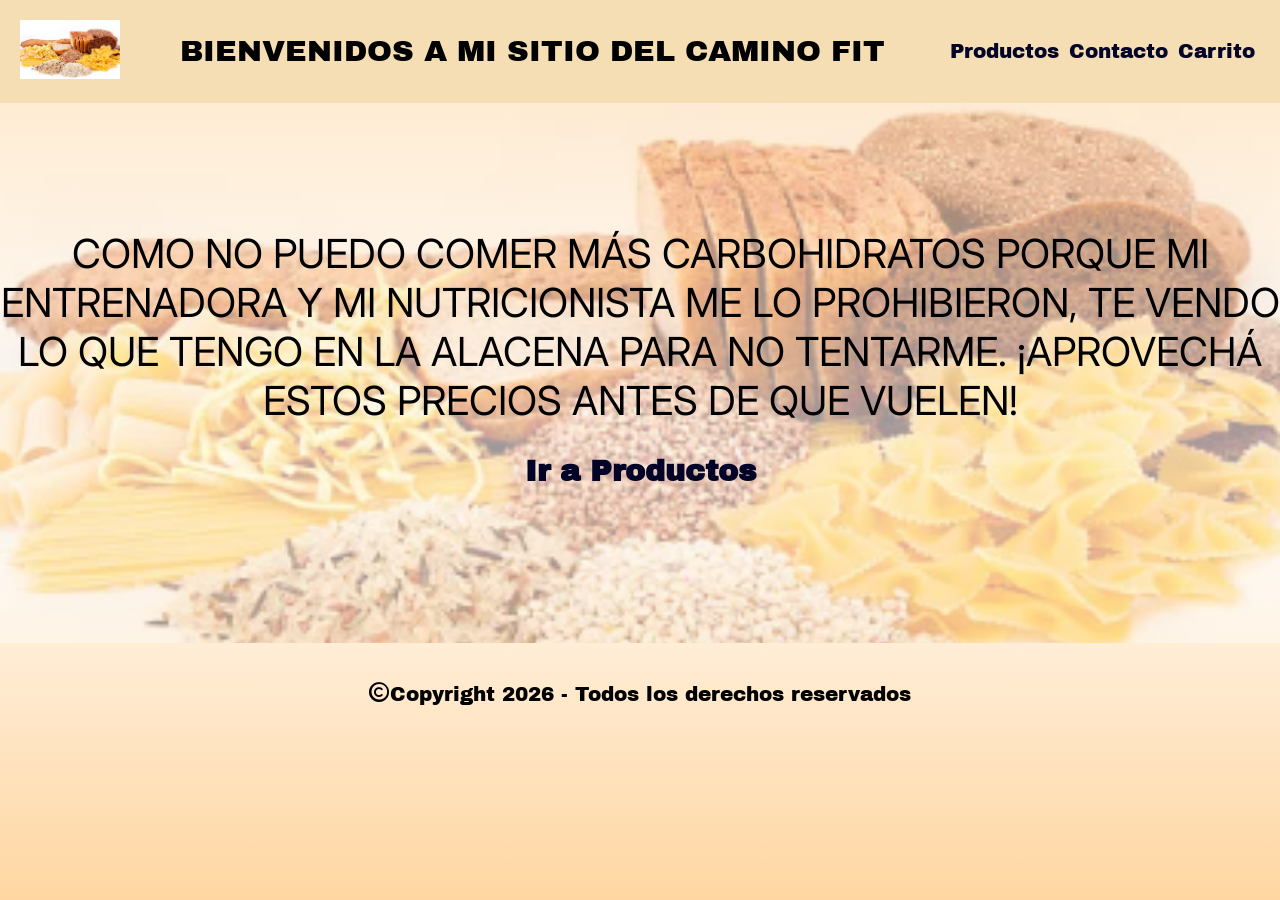
<file: index.html>
<!doctype html>
<html lang="esp">
  <head>
    <meta charset="UTF-8" />
    <meta name="viewport" content="width=device-width, initial-scale=1.0" />

    <title>Mi nueva web</title>
    <link rel="icon" type="image/png" href="imagenes/iconos/corazon.png" />

    <link rel="preconnect" href="https://fonts.googleapis.com" />
    <link rel="preconnect" href="https://fonts.gstatic.com" crossorigin />
    <link
      href="https://fonts.googleapis.com/css2?family=Archivo+Black&family=Inter:ital,opsz,wght@0,14..32,100..900;1,14..32,100..900&display=swap"
      rel="stylesheet"
    />

    <link rel="preconnect" href="https://fonts.googleapis.com" />
    <link rel="preconnect" href="https://fonts.gstatic.com" crossorigin />
    <link
      href="https://fonts.googleapis.com/css2?family=Inter:ital,opsz,wght@0,14..32,100..900;1,14..32,100..900&display=swap"
      rel="stylesheet"
    />

    <link
      rel="stylesheet"
      href="https://cdnjs.cloudflare.com/ajax/libs/font-awesome/6.0.0-beta3/css/
all.min.css"
    />

    <link rel="stylesheet" href="./css/styles.css" />
  </head>
  <body>
    <header>
      <a href="index.html"
        ><img
          id="logo"
          src="imagenes/logo.png"
          alt="Logo del sitio, imagen de carbohidratos"
      /></a>
      <h1 class="header header__titulo header__titulo--fuente">
        Bienvenidos a mi sitio del camino fit
      </h1>
      <nav>
        <ul class="nav-header">
          <li><a href="./paginas/productos.html">Productos</a></li>
          <li><a href="./paginas/contacto.html">Contacto</a></li>
          <li><a href="./paginas/carrito.html">Carrito</a></li>
        </ul>
      </nav>
    </header>
    <main class="main-index">
      <p class="parrafo-index">
        Como no puedo comer más carbohidratos porque mi entrenadora y mi
        nutricionista me lo prohibieron, te vendo lo que tengo en la alacena
        para no tentarme. ¡Aprovechá estos precios antes de que vuelen!
      </p>
      <a href="./paginas/productos.html"><h2 class="h2-index">Ir a Productos</h2></a>
    </main>
    <footer>
      <i class="fa-regular fa-copyright"></i> Copyright 2026 - Todos los
      derechos reservados
    </footer>
  </body>
</html>
</file>
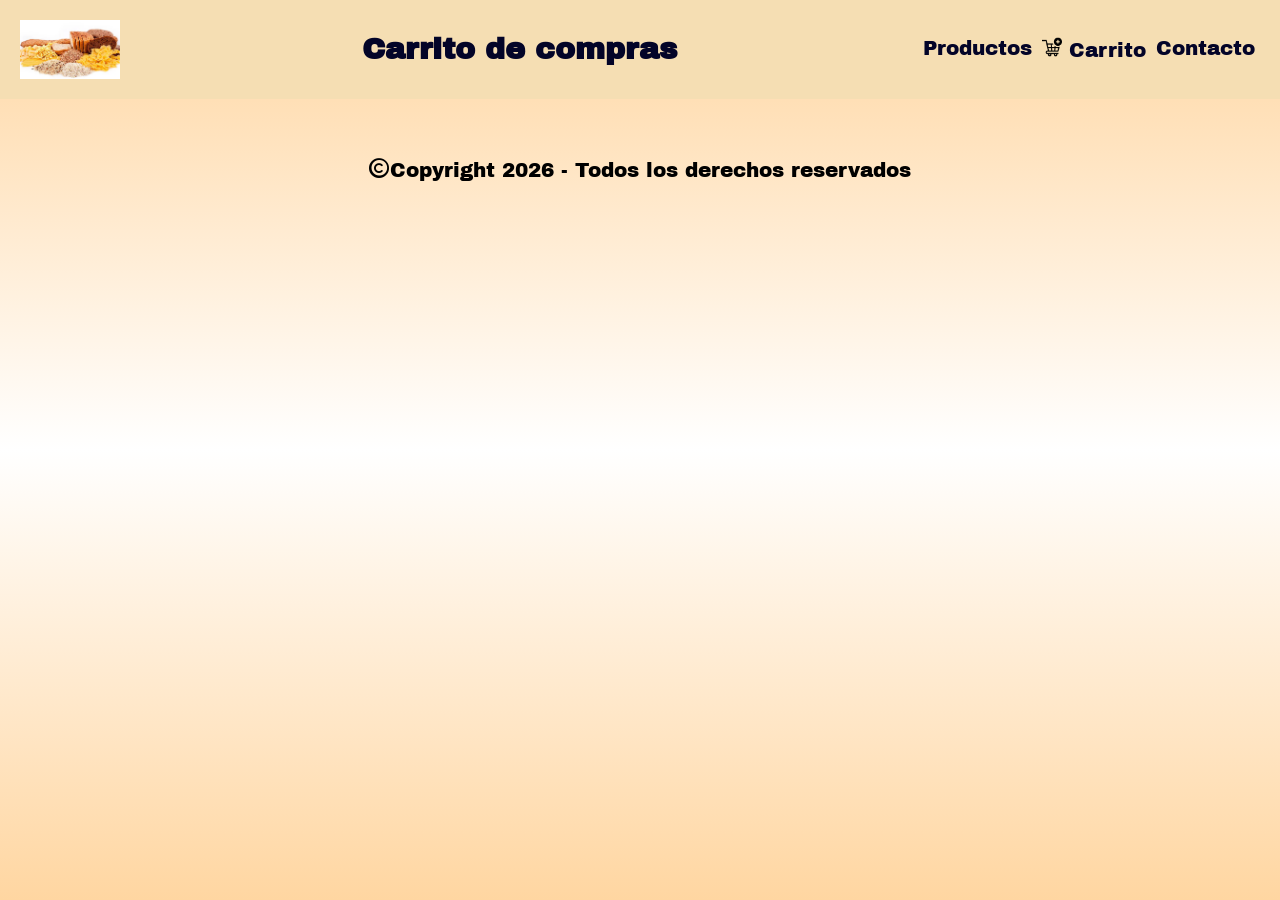
<file: paginas/carrito.html>
<html lang="esp">
  <head>
    <meta charset="UTF-8" />
    <meta name="viewport" content="width=device-width, initial-scale=1.0" />
    <title>Carrito</title>
    <link
      rel="icon"
      type="image/png"
      href="../imagenes/iconos/anadir-al-carrito.png"
    />

    <link rel="preconnect" href="https://fonts.googleapis.com" />
    <link rel="preconnect" href="https://fonts.gstatic.com" crossorigin />
    <link
      href="https://fonts.googleapis.com/css2?family=Archivo+Black&family=Inter:ital,opsz,wght@0,14..32,100..900;1,14..32,100..900&display=swap"
      rel="stylesheet"
    />

    <link rel="preconnect" href="https://fonts.googleapis.com" />
    <link rel="preconnect" href="https://fonts.gstatic.com" crossorigin />
    <link
      href="https://fonts.googleapis.com/css2?family=Inter:ital,opsz,wght@0,14..32,100..900;1,14..32,100..900&display=swap"
      rel="stylesheet"
    />

    <link
      rel="stylesheet"
      href="https://cdnjs.cloudflare.com/ajax/libs/font-awesome/6.0.0-beta3/css/
all.min.css"
    />

    <link rel="stylesheet" href="../css/styles.css" />
  </head>
  <body>
    <header>
      <a href="../index.html"
        ><img
          id="logo"
          src="../imagenes/logo.png"
          alt="Logo del sitio, imagen de carbohidratos"
      /></a>
      <a href="../index.html"><h1>Carrito de compras</h1></a>
      <nav>
        <ul class="nav-header">
          <li><a href="./productos.html">Productos</a></li>
          <li><a href="./carrito.html"><img
                    src="../imagenes/iconos/carrito.png"
                    alt="icono de instagram"
                    class="icono"
                  /> Carrito</a></li>
          <li><a href="./contacto.html">Contacto</a></li>
        </ul>
      </nav>
    </header>
    <main></main>
    <footer>
      <i class="fa-regular fa-copyright"></i> Copyright 2026 - Todos los
      derechos reservados
    </footer>
  </body>
</html>
</file>
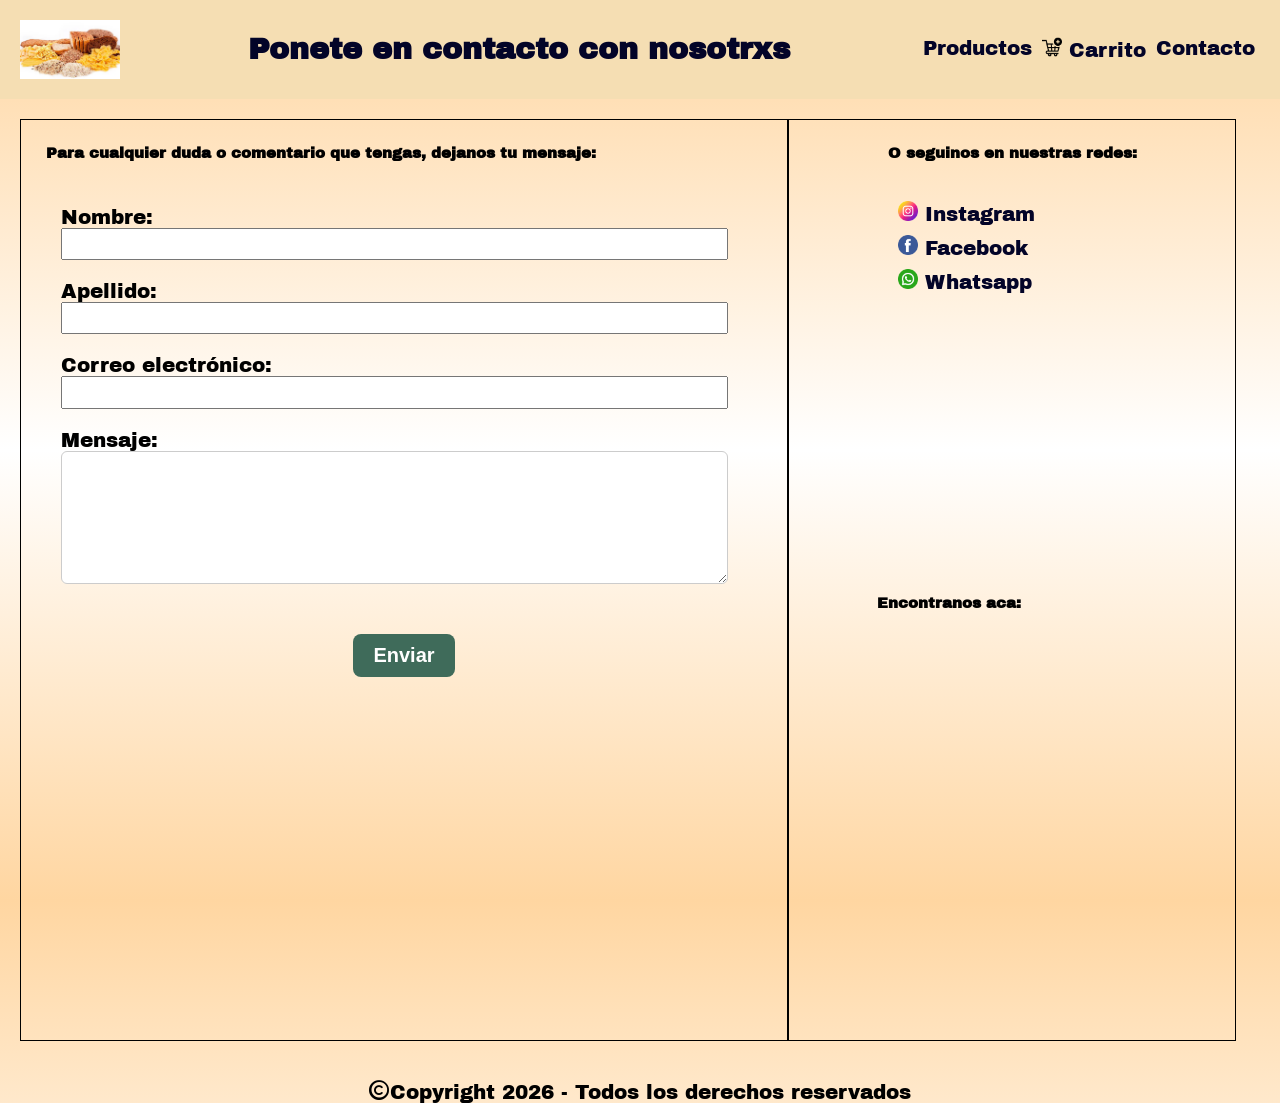
<file: paginas/contacto.html>
<html lang="esp">
  <head>
    <meta charset="UTF-8" />
    <meta name="viewport" content="width=device-width, initial-scale=1.0" />
    <title>Contacto</title>
    <link
      rel="icon"
      type="image/png"
      href="../imagenes/iconos/conversacion.png"
    />

    <link rel="preconnect" href="https://fonts.googleapis.com" />
    <link rel="preconnect" href="https://fonts.gstatic.com" crossorigin />
    <link
      href="https://fonts.googleapis.com/css2?family=Archivo+Black&family=Inter:ital,opsz,wght@0,14..32,100..900;1,14..32,100..900&display=swap"
      rel="stylesheet"
    />

    <link rel="preconnect" href="https://fonts.googleapis.com" />
    <link rel="preconnect" href="https://fonts.gstatic.com" crossorigin />
    <link
      href="https://fonts.googleapis.com/css2?family=Inter:ital,opsz,wght@0,14..32,100..900;1,14..32,100..900&display=swap"
      rel="stylesheet"
    />

    <link
      rel="stylesheet"
      href="https://cdnjs.cloudflare.com/ajax/libs/font-awesome/6.0.0-beta3/css/
all.min.css"
    />

    <link rel="stylesheet" href="../css/styles.css" />
  </head>
  <body>
    <header>
      <a href="../index.html">
        <img
          id="logo"
          src="../imagenes/logo.png"
          alt="Logo del sitio, imagen de carbohidratos"
      /></a>
      <a href="../index.html"><h1>Ponete en contacto con nosotrxs</h1></a>
      <nav>
        <ul class="nav-header">
          <li><a href="./productos.html">Productos</a></li>
          <li><a href="./carrito.html"><img
                    src="../imagenes/iconos/carrito.png"
                    alt="icono de instagram"
                    class="icono"> Carrito</a></li>
          <li><a href="./contacto.html">Contacto</a></li>
        </ul>
      </nav>
    </header>
    <main class="main-contacto">
      <section class="section-formulario-contacto">
        <h2 class="parrafo-contacto">
          Para cualquier duda o comentario que tengas, dejanos tu mensaje:
        </h2>
        <form action="https://formspree.io/f/mjyvbglk" method="POST">
          <div class="datos-formulario-contenedor">
            <label class="etiqueta-contacto"
              >Nombre:
              <input
                class="input-contacto"
                type="text"
                name="nombre"
                required
              />
            </label>
            <label class="etiqueta-contacto"
              >Apellido:
              <input
                class="input-contacto"
                type="text"
                name="apellido"
                required
              />
            </label>
            <label class="etiqueta-contacto"
              >Correo electrónico:
              <input
                class="input-contacto"
                type="email"
                name="correo"
                required
              />
            </label>
            <label class="etiqueta-contacto"
              >Mensaje:
              <textarea name="mensaje" rows="2" cols="1" required></textarea>
            </label>
          </div>
          <div class="boton-formulario-contenedor">
            <button class="boton-formulario" type="submit">Enviar</button>
          </div>
        </form>
      </section>
      <aside>
        <div class="aside-arriba">
          <h2 class="parrafo-contacto">O seguinos en nuestras redes:</h2>
          <nav>
            <ul class="nav-contacto">
              <li>
                <a href="https://www.instagram.com/musculosya/"
                  ><img
                    src="../imagenes/iconos/instagram.png"
                    alt="icono de instagram"
                    class="icono"
                  />
                  Instagram
                </a>
              </li>
              <li>
                <a href="https://www.facebook.com/musculosya.zonaoeste/"
                  ><img
                    src="../imagenes/iconos/facebook.png"
                    alt="icono de facebook"
                    class="icono"
                  />
                  Facebook
                </a>
              </li>
              <li>
                <a href="https://wa.me/1161865703"
                  ><img
                    src="../imagenes/iconos/whatsapp.png"
                    alt="icono de whatsapp"
                    class="icono"
                  />
                  Whatsapp
                </a>
              </li>
            </ul>
          </nav>
        </div>
        <div class="aside-abajo">
          <h2 class="parrafo-contacto">Encontranos aca:</h2>
          <iframe
            src="https://www.google.com/maps/embed?pb=!1m18!1m12!1m3!1d3284.0413905733244!2d-58.394436625653896!3d-34.6031148574639!2m3!1f0!2f0!3f0!3m2!1i1024!2i768!4f13.1!3m3!1m2!1s0x95bccac1aa59bb85%3A0x7429dcd7f99bed7f!2sMUSCULOSYA!5e0!3m2!1ses-419!2sar!4v1790333582662!5m2!1ses-419!2sar"
            style="border: 0"
            allowfullscreen=""
            loading="lazy"
            referrerpolicy="strict-origin-when-cross-origin"
          ></iframe>
        </div>
      </aside>
    </main>
    <footer>
      <i class="fa-regular fa-copyright"></i> Copyright 2026 - Todos los
      derechos reservados
    </footer>
  </body>
</html>
</file>
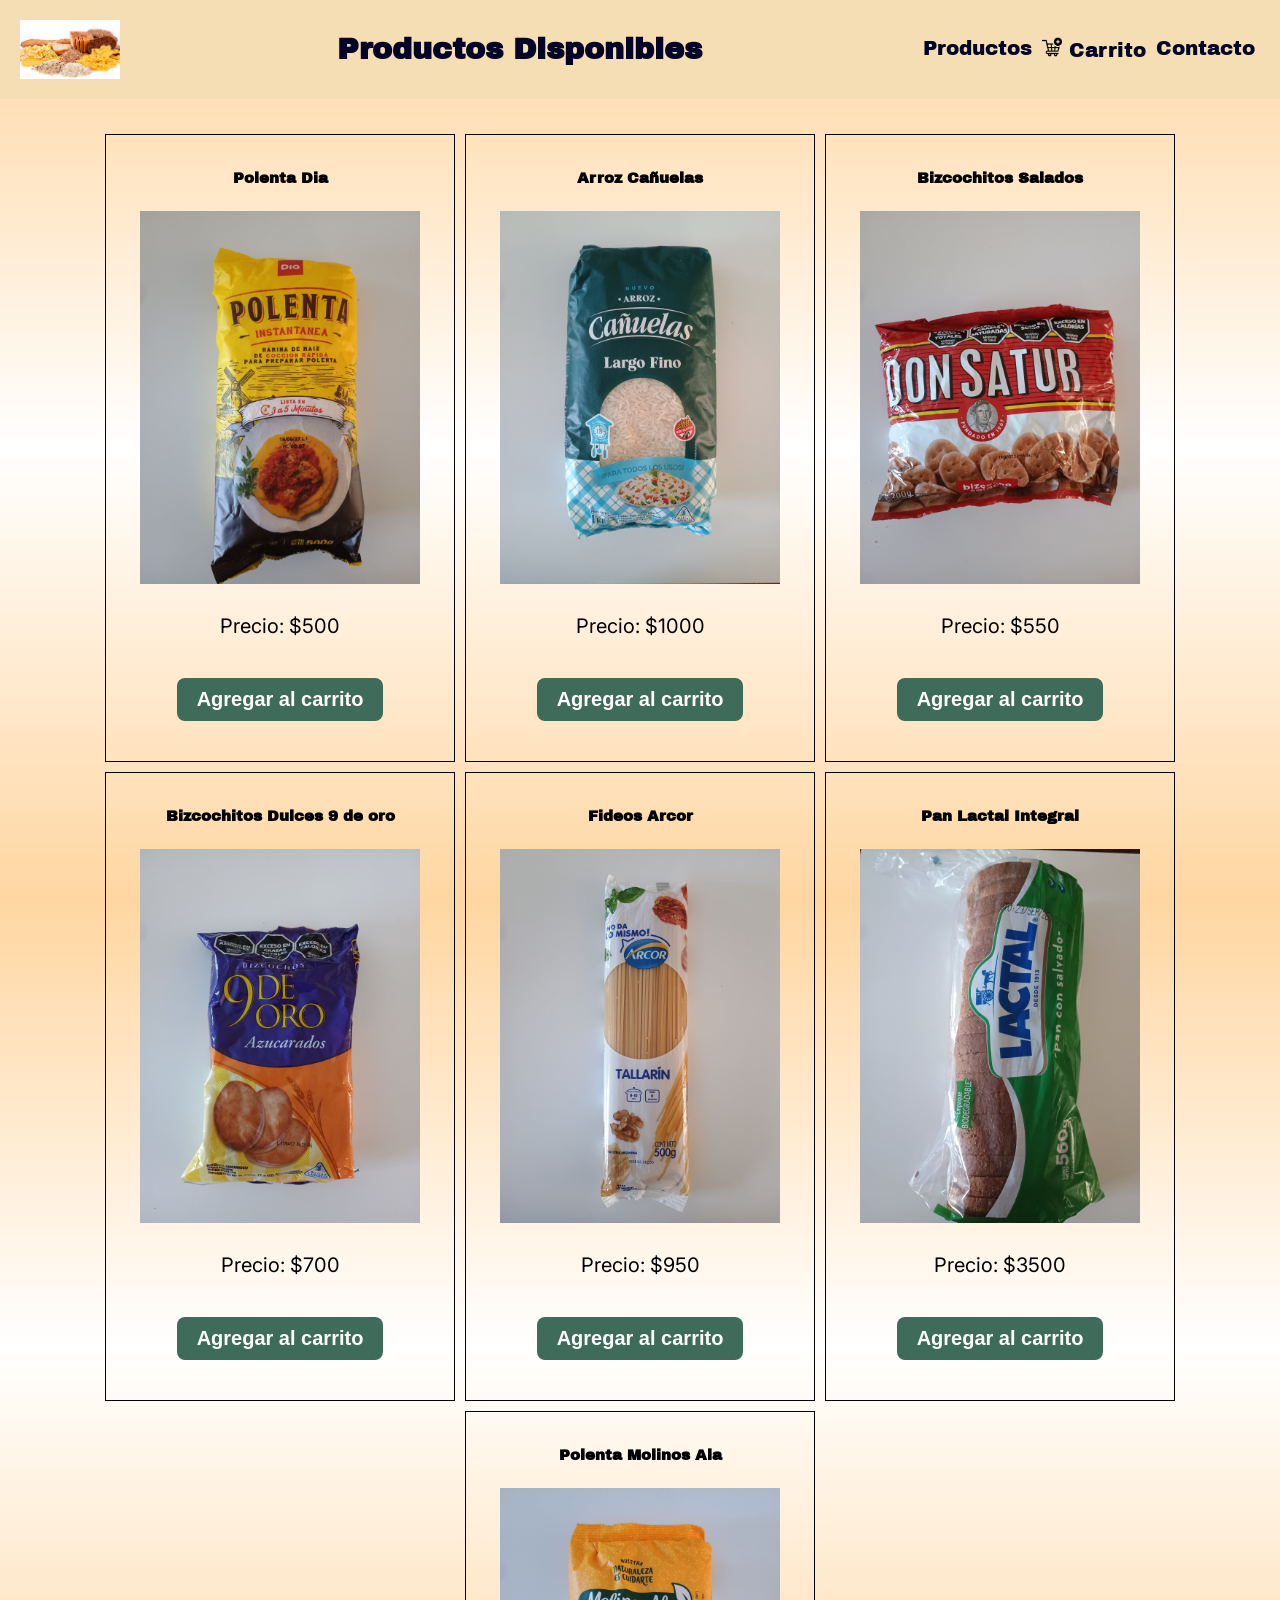
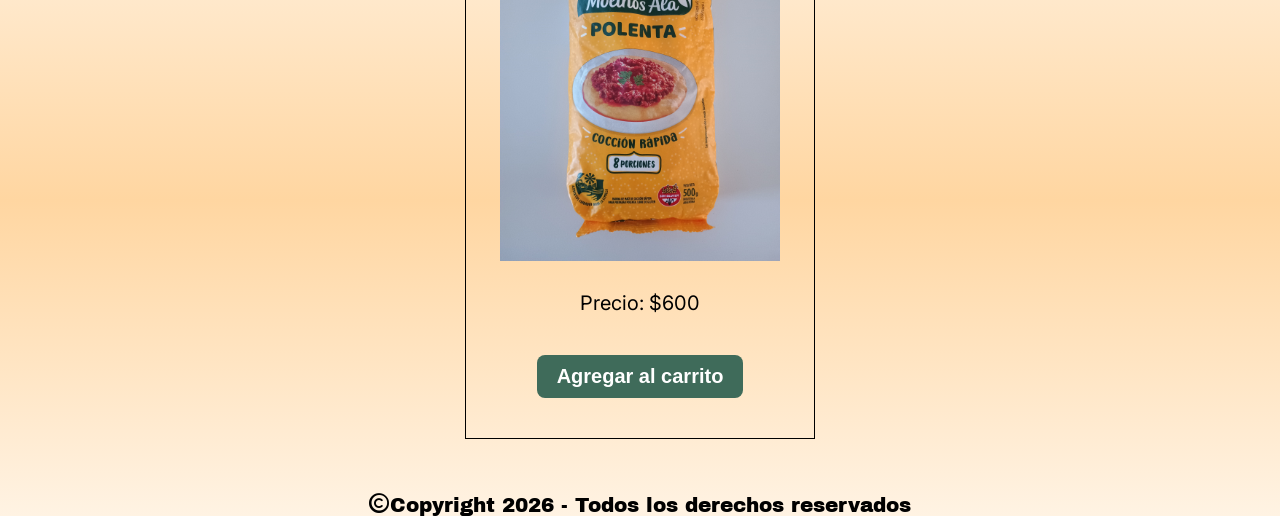
<file: paginas/productos.html>
<html lang="esp">
  <head>
    <meta charset="UTF-8" />
    <meta name="viewport" content="width=device-width, initial-scale=1.0" />
    <title>Carrito</title>
    <link
      rel="icon"
      type="image/png"
      href="../imagenes/iconos/carrito.png"
    />

    <link rel="preconnect" href="https://fonts.googleapis.com" />
    <link rel="preconnect" href="https://fonts.gstatic.com" crossorigin />
    <link
      href="https://fonts.googleapis.com/css2?family=Archivo+Black&family=Inter:ital,opsz,wght@0,14..32,100..900;1,14..32,100..900&display=swap"
      rel="stylesheet"
    />

    <link rel="preconnect" href="https://fonts.googleapis.com" />
    <link rel="preconnect" href="https://fonts.gstatic.com" crossorigin />
    <link
      href="https://fonts.googleapis.com/css2?family=Inter:ital,opsz,wght@0,14..32,100..900;1,14..32,100..900&display=swap"
      rel="stylesheet"
    />

    <link
      rel="stylesheet"
      href="https://cdnjs.cloudflare.com/ajax/libs/font-awesome/6.0.0-beta3/css/
all.min.css"
    />

    <link rel="stylesheet" href="../css/styles.css" />
  </head>
  <body>
    <header>
      <a href="../index.html"
        ><img
          id="logo"
          src="../imagenes/logo.png"
          alt="Logo del sitio, imagen de carbohidratos"
      /></a>
      <a href="../index.html"><h1>Productos Disponibles</h1></a>
      <nav>
        <ul class="nav-header">
          <li><a href="../index.html">Productos</a></li>
          <li><a href="./carrito.html"><img
                    src="../imagenes/iconos/carrito.png"
                    alt="icono de instagram"
                    class="icono"> Carrito</a></li>
          <li><a href="./contacto.html">Contacto</a></li>
        </ul>
      </nav>
    </header>
    <main class="main-carrito">
      <section class="articulos_carrito">
        <article>
          <h2>Polenta Dia</h2>
          <img
            src="../imagenes/carrito/articulos/Polenta Dia.jpg"
            alt="Imagen de Polenta Dia"
            class="foto_articulo"
          />
          <p>Precio: $500</p>
          <button class="btn" type="submit">Agregar al carrito</button>
        </article>
        <article>
          <h2>Arroz Cañuelas</h2>
          <img
            src="../imagenes/carrito/articulos/Arroz Cañuelas.jpg"
            alt="Imagen de Arroz Cañuelas"
            class="foto_articulo"
          />
          <p>Precio: $1000</p>
          <button class="btn" type="submit">Agregar al carrito</button>
        </article>
        <article>
          <h2>Bizcochitos Salados</h2>
          <img
            src="../imagenes/carrito/articulos/Bizcochitos Don Satur salados.jpg"
            alt="Imagen de Bizcochitos Don Satur salados"
            class="foto_articulo"
          />
          <p>Precio: $550</p>
          <button class="btn" type="submit">Agregar al carrito</button>
        </article>
        <article>
          <h2>Bizcochitos Dulces 9 de oro</h2>
          <img
            src="../imagenes/carrito/articulos/Bizcochitos 9 de oro dulces.jpg"
            alt="Imagen de Bizcochitos Dulces marca 9 de oro"
            class="foto_articulo"
          />
          <p>Precio: $700</p>
          <button class="btn" type="submit">Agregar al carrito</button>
        </article>
        <article>
          <h2>Fideos Arcor</h2>
          <img
            src="../imagenes/carrito/articulos/Fideos Arcor.jpg"
            alt="Imagen de Fideos Arcor"
            class="foto_articulo"
          />
          <p>Precio: $950</p>
          <button class="btn" type="submit">Agregar al carrito</button>
        </article>
        <article>
          <h2>Pan Lactal Integral</h2>
          <img
            src="../imagenes/carrito/articulos/Pan Lactal.jpg"
            alt="Imagen de Pan Lactal Integral"
            class="foto_articulo"
          />
          <p>Precio: $3500</p>
          <button class="btn" type="submit">Agregar al carrito</button>
        </article>
        <article>
          <h2>Polenta Molinos Ala</h2>
          <img
            src="../imagenes/carrito/articulos/Polenta Molinos Ala.jpg"
            alt="Imagen de Polenta Molinos Ala"
            class="foto_articulo"
          />
          <p>Precio: $600</p>
          <button class="btn" type="submit">Agregar al carrito</button>
        </article>
      </section>
    </main>
    <footer>
      <i class="fa-regular fa-copyright"></i> Copyright 2026 - Todos los
      derechos reservados
    </footer>
  </body>
</html>
</file>
<file: css/styles.css>
* {
  margin: 0px;
  padding: 0px;
  text-decoration: none;
  list-style: none;
  box-sizing: border-box;
}

html {
  font-size: 62.5%;
  width: 100vw;
  height: 100vh;
}

body {
  font-family: "Archivo Black", sans-serif;

  background: repeating-linear-gradient(
    rgb(255, 214, 161),
    white,
    rgb(255, 214, 161)
  );
}

header {
  background-color: transparent;
  display: flex;
  flex-direction: row;
  justify-content: space-between;
  align-items: center;
  flex-wrap: wrap;
  padding: 2em;
  position: sticky;
  top: 0;
  z-index: 100;
  background-color: wheat;
}

.header__titulo--fuente {
  color: black;
  text-transform: uppercase;
  font-size: 3em;
  font-weight: 400;
  font-style: normal;
}

h1 {
  display: flex;
  justify-content: center;
  font-size: 1.5em;
}

nav a:hover {
  color: #668277;
  font-weight: bold;
}

.nav-header {
  display: flex;
  flex-direction: row;
  justify-content: flex-end;
}

li {
  padding: 0.5rem;
}

a {
  color: rgb(3, 4, 40);
  font-size: 2em;
}

main {
  display: flex;
  flex-direction: column;
  margin: 2em;
}

p {
  color: black;
  font-family: "Inter", sans-serif;
  font-optical-sizing: auto;
  font-weight: 20rem;
  font-style: normal;
  font-size: 2rem;
}

#logo {
  width: 100px;
}

.main-index {
  position: relative;
  min-height: 60vh;
  margin: 0;
  display: flex;
  flex-direction: column;
  justify-content: center;
  align-items: center;
  color: #000000;
  text-align: center;
}

.main-index::before {
  content: "";
  position: absolute;
  top: 0;
  left: 0;
  width: 100%;
  height: 100%;
  background-image: url("../imagenes/logo.png");
  background-size: cover;
  background-position: center;
  opacity: 0.4;
  z-index: -1;
}

.parrafo-index {
  font-size: 4em;
  text-transform: uppercase;
  display: flex;
  flex-direction: column;
  margin: 0;
}

.h2-index {
  font-size: 1.5em;
}

.h2-index:hover {
  color: #668277;
  font-weight: bold;
}

.articulos_carrito {
  display: flex;
  flex-direction: row;
  flex-wrap: wrap;
  justify-content: center;
  align-items: center;
  min-width: 60vw;
  padding: 1em;
}

article {
  width: 350px;
  border: solid 1px;
  padding: 2em;
  margin: 0.5em;
  display: flex;
  flex-direction: column;
  align-items: center;
}

article > p,
article > h2,
article > img {
  padding: 1em;
}

.foto_articulo {
  width: 300px;
}

h2 {
  padding: 1em;
  font-size: 1.5em;
}

.main-contacto {
  display: flex;
  flex-direction: row;
}

.section-formulario-contacto {
  display: flex;
  flex-direction: column;
  min-width: 60vw;
  padding: 1em;
  border: solid black 1px;
}

.parrafo-contacto {
  display: flex;
  flex-direction: column;
  align-items: flex-start;
}

.datos-formulario-contenedor {
  display: flex;
  flex-direction: column;
  align-items: flex-start;
  padding: 2em;
}

.boton-formulario-contenedor {
  display: flex;
  flex-direction: row;
  justify-content: center;
}

button {
  font-size: 2em;
  padding: 0.5em;
  margin: 1em;
  border: none;
  border-radius: 8px;
  background-color: #3f6b5a;
  color: white;
  font-weight: bold;
  padding: 10px 20px;
}

.etiqueta-contacto {
  font-size: 2em;
  padding: 0.5em;
  display: block;
  width: 30em;
}

.input-contacto {
  padding: 0.5em;
  width: 50em;
}

textarea {
  width: 50em;
  height: 10em;
  resize: vertical;
  padding: 12px;
  line-height: 1.5;
  border: 1px solid #ccc;
  border-radius: 6px;
  background-color: #fff;
  box-sizing: border-box;
}

aside {
  display: flex;
  flex-direction: column;
  align-items: center;
  min-width: 35vw;
  border: solid black 1px;
  padding: 1em;
}

.aside-arriba {
  min-height: 50vh;
}

.aside-abajo {
  min-height: 50vh;
}

.nav-contacto {
  display: flex;
  flex-direction: column;
  justify-content: flex-end;
  padding: 2em;
}

.icono {
  width: 1em;
}

footer {
  display: flex;
  flex-direction: row;
  justify-content: center;
  background-color: transparent;
  font-size: 2em;
  margin: 2em;
}
</file>
